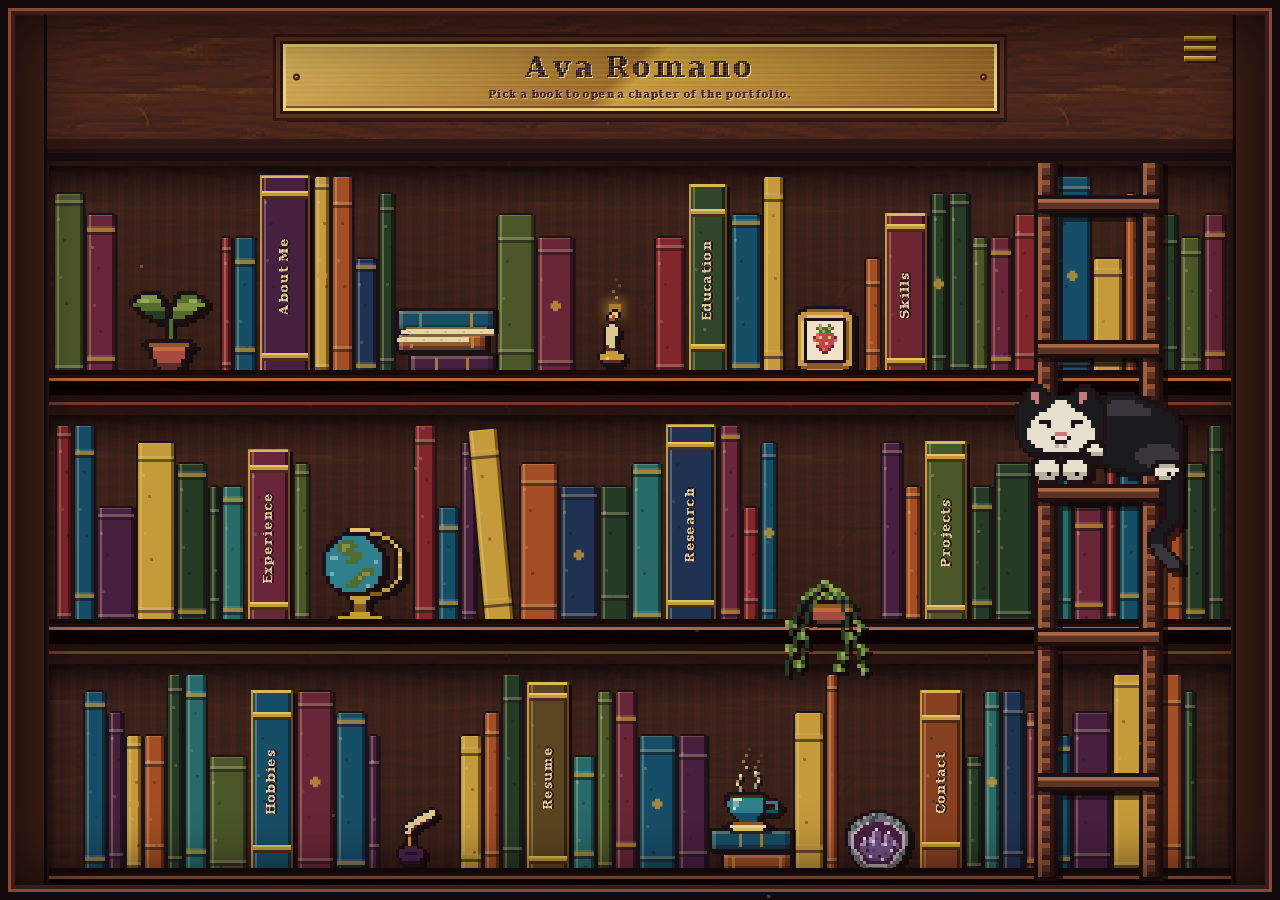
<file: bookshelf-portfolio-site-10/index.html>
<!doctype html>
<html lang="en">
  <head>
    <meta charset="utf-8">
    <meta name="viewport" content="width=device-width, initial-scale=1">
    <meta
      name="description"
      content="Ava Romano's interactive bookshelf portfolio: experience, projects, research, skills, and more."
    >
    <meta property="og:type" content="website">
    <meta property="og:title" content="Ava Romano | Portfolio">
    <meta
      property="og:description"
      content="Explore Ava Romano's experience, projects, research, skills, and more through an interactive pixel-art bookshelf."
    >
    <meta name="twitter:card" content="summary">
    <meta name="theme-color" content="#24140f">
    <title>Ava Romano | Portfolio</title>
    <link rel="icon" href="assets/icons/favicon.svg" type="image/svg+xml">
    <link rel="stylesheet" href="src/styles/main.css">
    <script src="src/scripts/content.js" defer></script>
    <script src="src/scripts/app.js" defer></script>
  </head>
  <body>
    <a class="skip-link" href="#main-content">Skip to the portfolio</a>

    <div class="ambient-dust" aria-hidden="true"></div>

    <main id="main-content" class="portfolio-shell" tabindex="-1">
      <section class="bookshelf-cabinet" aria-labelledby="portfolio-title">
        <header class="cabinet-header">
          <div class="nameplate">
            <h1 id="portfolio-title">Ava Romano</h1>
            <p id="shelf-instructions" class="nameplate-instruction">
              Pick a book to open a chapter of the portfolio.
            </p>
          </div>

          <button
            id="catalog-toggle"
            class="catalog-toggle"
            type="button"
            aria-label="Open portfolio catalog"
            aria-expanded="false"
            aria-controls="catalog-menu"
          >
            <span class="catalog-toggle__label">Browse the catalog</span>
            <span class="catalog-toggle__icon" aria-hidden="true">
              <span class="catalog-toggle__line"></span>
              <span class="catalog-toggle__line"></span>
              <span class="catalog-toggle__line"></span>
            </span>
          </button>

          <nav id="catalog-menu" class="catalog-menu" aria-label="Portfolio catalog" hidden>
            <a href="#about" data-section="about">About Me</a>
            <a href="#education" data-section="education">Education</a>
            <a href="#skills" data-section="skills">Skills</a>
            <a href="#experience" data-section="experience">Experience</a>
            <a href="#research" data-section="research">Research</a>
            <a href="#projects" data-section="projects">Projects</a>
            <a href="#hobbies" data-section="hobbies">Hobbies</a>
            <a href="#resume" data-section="resume">Resume</a>
            <a href="#contact" data-section="contact">Contact</a>
          </nav>
        </header>

        <section
          id="bookshelf"
          class="shelf-stage"
          aria-label="Interactive portfolio bookshelf"
          aria-describedby="shelf-instructions"
        ></section>

        <noscript>
          <p class="noscript-note">
            This interactive bookshelf needs JavaScript enabled to open its books.
          </p>
        </noscript>
      </section>
    </main>

    <dialog
      id="book-dialog"
      class="book-dialog"
      aria-labelledby="dialog-title"
    >
      <div class="book-dialog-frame">
        <button id="dialog-close" class="dialog-close" type="button" aria-label="Close book">
          <span aria-hidden="true">&times;</span>
        </button>

        <header class="dialog-heading">
          <h2 id="dialog-title"></h2>
        </header>

        <div class="book-spread">
          <section id="page-left" class="book-page book-page-left" aria-label="Left page" tabindex="0"></section>
          <section id="page-right" class="book-page book-page-right" aria-label="Right page" tabindex="0"></section>
        </div>
      </div>
    </dialog>
  </body>
</html>
</file>
<file: bookshelf-portfolio-site-10/src/styles/main.css>
@font-face {
  font-family: "Cabinet Pixel Serif";
  src: url("../../assets/fonts/cabinet-pixel-serif.ttf") format("truetype");
  font-display: swap;
  font-style: normal;
  font-weight: 400;
}

:root {
  --ink: #1b1216;
  --wood-dark: #4a281e;
  --wood: #6b3824;
  --wood-light: #9b5934;
  --gold: #c49a3a;
  --paper: #e7d5a4;
  --maroon: #682638;
  --aubergine: #47203f;
  --olive: #4b5728;
  --forest: #263b25;
  --cerulean: #174e67;
  --teal: #276a68;
  --orange: #a34e24;
  --deep-red: #81262b;
  --navy: #203252;
  --wood-texture: url("../../assets/images/pixel-wood.webp");
  --pixel-edge: 3px;
  --shelf-plank: clamp(22px, 3dvh, 34px);
  --side-post: clamp(24px, 3.5vw, 60px);
  --header-height: clamp(112px, 17dvh, 174px);
  --font-pixel-serif: "Cabinet Pixel Serif", Georgia, Baskerville, "Times New Roman", serif;
  color-scheme: dark;
  font-family: var(--font-pixel-serif);
}

*,
*::before,
*::after {
  box-sizing: border-box;
}

html {
  min-width: 320px;
  min-height: 100%;
  background: var(--ink);
}

body {
  min-width: 320px;
  min-height: 100dvh;
  margin: 0;
  overflow: hidden;
  color: var(--paper);
  background:
    radial-gradient(circle at 50% 18%, rgb(107 56 36 / 0.46), transparent 48%),
    repeating-linear-gradient(0deg, #1b1216 0 4px, #120c10 4px 8px);
  font-family: var(--font-pixel-serif);
  image-rendering: pixelated;
  image-rendering: crisp-edges;
}

button,
a,
input,
textarea {
  font: inherit;
}

button,
a {
  -webkit-tap-highlight-color: transparent;
}

button {
  color: inherit;
}

button:focus-visible,
a:focus-visible,
[tabindex]:focus-visible {
  outline: 3px solid #f4cf58;
  outline-offset: 4px;
}

::selection {
  color: var(--ink);
  background: #f4cf58;
}

.skip-link {
  position: fixed;
  z-index: 1000;
  inset: 10px auto auto 10px;
  min-height: 44px;
  padding: 11px 16px;
  border: 3px solid var(--ink);
  color: var(--ink);
  background: var(--paper);
  transform: translateY(-160%);
}

.skip-link:focus {
  transform: translateY(0);
}

.portfolio,
.portfolio-shell {
  position: relative;
  isolation: isolate;
  width: 100%;
  height: 100dvh;
  min-height: 600px;
  overflow: hidden;
  background:
    radial-gradient(ellipse at 50% 42%, rgb(155 89 52 / 0.24), transparent 65%),
    #1b1216;
}

.portfolio::before,
.portfolio-shell::before {
  position: absolute;
  z-index: 50;
  inset: 0;
  border: clamp(6px, 0.7vw, 12px) solid #130b0d;
  box-shadow:
    inset 0 0 0 3px #8a4a2d,
    inset 0 0 0 7px #3a1c18,
    inset 0 0 62px 14px rgb(10 4 7 / 0.82);
  content: "";
  pointer-events: none;
}

.cabinet,
.bookshelf-cabinet {
  position: relative;
  display: grid;
  grid-template-rows: var(--header-height) minmax(0, 1fr);
  width: min(100%, 1720px);
  height: 100dvh;
  min-height: 600px;
  margin-inline: auto;
  overflow: hidden;
  border-inline: var(--side-post) solid #412117;
  background-color: var(--wood);
  background-image:
    linear-gradient(rgb(74 40 30 / 0.76), rgb(27 18 22 / 0.5)),
    var(--wood-texture);
  background-position: center;
  background-size: auto, 520px 520px;
  box-shadow:
    inset 8px 0 #24100f,
    inset -8px 0 #24100f,
    0 0 0 5px #14090b;
}

.cabinet::before,
.cabinet::after,
.bookshelf-cabinet::before,
.bookshelf-cabinet::after {
  position: absolute;
  z-index: 20;
  top: -8px;
  bottom: -8px;
  width: var(--side-post);
  border: 3px solid #25110f;
  content: "";
  pointer-events: none;
  background-color: #542b1d;
  background-image:
    linear-gradient(90deg, #281311, transparent 20% 72%, #2b1512),
    linear-gradient(rgb(107 56 36 / 0.38), rgb(27 18 22 / 0.38)),
    var(--wood-texture);
  background-size: auto, auto, 370px 370px;
  box-shadow:
    inset 5px 0 #8d4d2e,
    inset -6px 0 #321813,
    0 0 0 3px #14090b;
}

.cabinet::before,
.bookshelf-cabinet::before {
  left: calc(-1 * var(--side-post));
}

.cabinet::after,
.bookshelf-cabinet::after {
  right: calc(-1 * var(--side-post));
  transform: scaleX(-1);
}

.cabinet-header {
  position: relative;
  z-index: 8;
  display: grid;
  place-items: center;
  min-width: 0;
  padding: clamp(12px, 1.7dvh, 24px) clamp(72px, 10vw, 170px) clamp(10px, 1.5dvh, 20px);
  border-block: 4px solid #25110f;
  background-color: #5b2f20;
  background-image:
    linear-gradient(180deg, #9b5934 0 6px, transparent 6px calc(100% - 9px), #2b1513 calc(100% - 9px)),
    linear-gradient(rgb(74 40 30 / 0.68), rgb(74 40 30 / 0.68)),
    var(--wood-texture);
  background-size: auto, auto, 460px 460px;
  box-shadow:
    inset 0 8px #6b3824,
    inset 0 -10px #311713,
    0 8px 0 #180c0d;
}

.nameplate {
  position: relative;
  z-index: 3;
  width: min(720px, 74vw);
  padding: clamp(8px, 1.15dvh, 15px) clamp(16px, 3vw, 48px);
  border: 3px solid #2a1411;
  color: #281418;
  text-align: center;
  text-shadow: 1px 1px #f4dfa7;
  background:
    repeating-linear-gradient(0deg, rgb(255 242 187 / 0.08) 0 2px, transparent 2px 5px),
    linear-gradient(135deg, #d0ad55, #9c6a26 47%, #c49a3a 50%, #8b5a22);
  box-shadow:
    0 0 0 4px #5a301f,
    0 0 0 7px #2d1613,
    inset 0 0 0 3px #eed27b,
    inset 0 -5px #80501c,
    7px 8px 0 rgb(27 18 22 / 0.72);
}

.nameplate::before,
.nameplate::after {
  position: absolute;
  top: 50%;
  width: 7px;
  height: 7px;
  border: 2px solid #442217;
  border-radius: 50%;
  background: #6b3824;
  box-shadow: inset 1px 1px #e7bd58;
  content: "";
  transform: translateY(-50%);
}

.nameplate::before {
  left: 10px;
}

.nameplate::after {
  right: 10px;
}

.eyebrow {
  margin: 0 0 2px;
  color: #4a281e;
  font-size: clamp(0.58rem, 0.75vw, 0.75rem);
  font-weight: 700;
  letter-spacing: 0.18em;
  line-height: 1.1;
  text-transform: uppercase;
}

.nameplate h1,
.cabinet-header h1 {
  margin: 0;
  font-size: clamp(1.2rem, 2.25vw, 2.3rem);
  line-height: 1;
  letter-spacing: 0.035em;
}

.nameplate-instruction {
  margin: 6px 0 0;
  color: #321b19;
  font-size: clamp(0.61rem, 0.8vw, 0.82rem);
  font-style: normal;
  letter-spacing: 0.035em;
  line-height: 1.18;
  text-shadow: 1px 1px rgb(244 223 167 / 0.72);
}

.catalog-toggle {
  position: absolute;
  z-index: 60;
  top: clamp(18px, 2.3dvh, 30px);
  right: clamp(7px, 0.8vw, 13px);
  display: inline-grid;
  place-items: center;
  width: 52px;
  min-width: 52px;
  height: 48px;
  min-height: 48px;
  padding: 8px 9px;
  border: 0;
  border-radius: 0;
  color: #c49a3a;
  background: transparent;
  box-shadow: none;
  cursor: pointer;
}

.catalog-toggle:hover,
.catalog-toggle[aria-expanded="true"] {
  color: #e7bd58;
  background: rgb(27 18 22 / 0.2);
  transform: translateY(-1px);
  box-shadow: none;
}

.catalog-toggle:active {
  transform: translateY(2px);
  box-shadow: none;
}

.catalog-toggle__label {
  position: absolute;
  width: 1px;
  height: 1px;
  overflow: hidden;
  clip-path: inset(50%);
  white-space: nowrap;
}

.catalog-toggle__icon {
  display: grid;
  width: 32px;
  gap: 5px;
}

.catalog-toggle__line {
  display: block;
  width: 32px;
  height: 5px;
  background:
    linear-gradient(180deg, #efd378 0 1px, #c49a3a 1px 3px, #86551f 3px 5px);
  box-shadow:
    2px 2px 0 #321713,
    inset 1px 0 rgb(255 234 159 / 0.35);
}

#catalog-menu,
.catalog-menu {
  position: absolute;
  z-index: 55;
  top: clamp(70px, 9dvh, 92px);
  right: clamp(7px, 0.8vw, 13px);
  width: min(270px, calc(100vw - 36px));
  padding: 14px;
  border: 4px solid #25110f;
  color: #ead7a4;
  background-color: #512a1e;
  background-image:
    linear-gradient(rgb(74 40 30 / 0.72), rgb(74 40 30 / 0.72)),
    var(--wood-texture);
  background-size: auto, 300px 300px;
  box-shadow:
    inset 0 0 0 3px #9b5934,
    7px 8px 0 rgb(16 7 9 / 0.82);
}

#catalog-menu:not([hidden]),
.catalog-menu:not([hidden]) {
  display: grid;
  grid-template-columns: 1fr 1fr;
  gap: 6px;
}

#catalog-menu[hidden],
.catalog-menu[hidden] {
  display: none;
}

.catalog-menu ul,
#catalog-menu ul {
  display: grid;
  grid-template-columns: 1fr 1fr;
  gap: 6px;
  margin: 0;
  padding: 0;
  list-style: none;
}

.catalog-menu button,
.catalog-menu a,
#catalog-menu button,
#catalog-menu a {
  display: grid;
  place-items: center;
  width: 100%;
  min-height: 44px;
  padding: 7px 8px;
  border: 2px solid #2b1512;
  color: #2b1615;
  text-align: center;
  text-decoration: none;
  background: #c49a3a;
  box-shadow: inset 0 -3px #8b5a22;
  cursor: pointer;
}

.catalog-menu button:hover,
.catalog-menu a:hover,
#catalog-menu button:hover,
#catalog-menu a:hover {
  background: #e7d5a4;
}

.catalog-menu a[aria-current="page"],
#catalog-menu a[aria-current="page"] {
  outline: 3px solid #f2d678;
  outline-offset: -5px;
  background: #e7d5a4;
}

#bookshelf,
.shelf-stage {
  position: relative;
  z-index: 2;
  display: grid;
  grid-template-rows: repeat(3, minmax(0, 1fr));
  min-height: 0;
  overflow: hidden;
  border-inline: 5px solid #2c1512;
  background:
    linear-gradient(90deg, rgb(22 10 12 / 0.75), transparent 5% 95%, rgb(22 10 12 / 0.78)),
    #35201b;
  box-shadow:
    inset 0 14px 18px rgb(13 6 8 / 0.86),
    inset 0 0 0 3px #6b3824;
}

.shelf-row {
  position: relative;
  min-width: 0;
  min-height: 0;
  overflow: hidden;
  padding: clamp(8px, 1.1dvh, 14px) 0 var(--shelf-plank);
  border-top: 3px solid #6f3b25;
  background:
    linear-gradient(180deg, rgb(10 5 7 / 0.78), transparent 20%, rgb(0 0 0 / 0.08) 78%, rgb(20 9 8 / 0.5)),
    repeating-linear-gradient(90deg, #39211a 0 5px, #3f241c 5px 11px, #382019 11px 16px);
  box-shadow:
    inset 0 10px 0 #23120f,
    inset 0 14px 12px rgb(7 3 4 / 0.78);
}

.shelf-row::before {
  position: absolute;
  z-index: 0;
  inset: 0;
  background-image: var(--wood-texture);
  background-position: center;
  background-size: 480px 480px;
  content: "";
  opacity: 0.1;
  pointer-events: none;
}

.shelf-row::after {
  position: absolute;
  z-index: 12;
  right: -6px;
  bottom: 0;
  left: -6px;
  height: var(--shelf-plank);
  border-block: 3px solid #24110f;
  content: "";
  background-color: #6b3824;
  background-image:
    linear-gradient(180deg, #a35d35 0 4px, #6b3824 4px 42%, #4a281e 43% 78%, #2b1512 79%),
    var(--wood-texture);
  background-blend-mode: multiply;
  background-position: center;
  background-size: auto, 410px 410px;
  box-shadow:
    0 -5px 0 #160a0b,
    inset 0 3px #ad6840,
    inset 0 -4px #21100e;
  pointer-events: none;
}

.shelf-row:nth-child(even) {
  background-color: #342019;
}

.shelf-row--has-overhang {
  z-index: 4;
  overflow: visible;
}

.shelf-row--has-overhang .shelf-contents {
  z-index: auto;
}

.shelf-contents {
  position: relative;
  z-index: 3;
  display: flex;
  align-items: flex-end;
  justify-content: center;
  gap: 0;
  width: 100%;
  height: 100%;
  min-height: 0;
  overflow: visible;
}

.book {
  --book-color: var(--maroon);
  --book-shadow: #35131e;
  --book-highlight: rgb(255 230 164 / 0.28);
  --book-width: clamp(18px, 1.75vw, 31px);
  --book-height: 78%;
  --band-top: 11px;
  --band-bottom: 11px;
  position: relative;
  isolation: isolate;
  display: grid;
  flex: 0 0 var(--book-width);
  place-items: center;
  width: var(--book-width);
  min-width: var(--book-width);
  max-width: var(--book-width);
  height: var(--book-height);
  min-height: 112px;
  margin: 0;
  padding: 19px 3px 20px;
  overflow: hidden;
  border: 0;
  border-radius: 0;
  clip-path: polygon(
    3px 0,
    calc(100% - 3px) 0,
    calc(100% - 3px) 2px,
    100% 2px,
    100% calc(100% - 3px),
    calc(100% - 3px) calc(100% - 3px),
    calc(100% - 3px) 100%,
    3px 100%,
    3px calc(100% - 2px),
    0 calc(100% - 2px),
    0 3px,
    3px 3px
  );
  color: #f0dcaa;
  background:
    linear-gradient(
      90deg,
      #1b1216 0 2px,
      transparent 2px calc(100% - 2px),
      #1b1216 calc(100% - 2px)
    ),
    linear-gradient(
      90deg,
      transparent 0 4px,
      var(--book-highlight) 4px 6px,
      transparent 6px calc(100% - 5px),
      var(--book-shadow) calc(100% - 5px)
    ),
    linear-gradient(
      180deg,
      rgb(255 226 151 / 0.22) 0 3px,
      transparent 3px calc(100% - 5px),
      var(--book-shadow) calc(100% - 5px)
    ),
    var(--book-color);
  box-shadow:
    inset 2px 0 #1b1216,
    inset -2px 0 #1b1216,
    inset 0 2px #1b1216,
    inset 0 -3px #1b1216;
  filter: drop-shadow(3px 2px 0 rgb(12 6 7 / 0.82));
  font-family: var(--font-pixel-serif);
  image-rendering: pixelated;
  vertical-align: bottom;
  appearance: none;
  transform: translateY(1px);
  transform-origin: 50% 100%;
}

.book::before {
  position: absolute;
  z-index: 1;
  top: 26px;
  left: 4px;
  width: 3px;
  height: 3px;
  background: rgb(231 213 164 / 0.24);
  box-shadow:
    6px 21px 0 rgb(27 18 22 / 0.3),
    2px 58px 0 rgb(231 213 164 / 0.17),
    8px 84px 0 rgb(27 18 22 / 0.34);
  content: "";
  pointer-events: none;
}

.book--decorative {
  pointer-events: none;
}

.book--width-hairline {
  --book-width: clamp(12px, 1.05vw, 18px);
}

.book--width-slim {
  --book-width: clamp(16px, 1.4vw, 24px);
}

.book--width-regular {
  --book-width: clamp(22px, 1.85vw, 32px);
}

.book--width-wide {
  --book-width: clamp(30px, 2.5vw, 43px);
}

.book--width-chunky {
  --book-width: clamp(38px, 3.1vw, 53px);
}

.book--height-petite {
  --book-height: 57%;
}

.book--height-short {
  --book-height: 67%;
}

.book--height-medium {
  --book-height: 78%;
}

.book--height-medium-tall {
  --book-height: 84%;
}

.book--height-tall {
  --book-height: 88%;
}

.book--height-high {
  --book-height: 92%;
}

.book--height-tower {
  --book-height: 96%;
}

.book--portfolio,
.book--featured,
.book--section {
  min-height: 114px;
  padding: calc(var(--band-top) + 9px) 6px;
  border-inline: 3px solid transparent;
  background-clip: padding-box;
  box-shadow:
    inset 2px 0 #c49a3a,
    inset -2px 0 #6f451c,
    inset 0 3px #d8b85b,
    inset 0 -4px #3b2417;
  filter: drop-shadow(3px 3px 0 rgb(12 6 7 / 0.88));
  cursor: pointer;
}

.book--section.book--width-hairline,
.book--section.book--width-slim {
  --book-width: 44px;
}

.book--section.book--width-regular {
  --book-width: 48px;
}

.book--section.book--width-wide {
  --book-width: 56px;
}

.book--section.book--width-chunky {
  --book-width: 60px;
}

.book--portfolio::after,
.book--featured::after,
.book--section::after {
  position: absolute;
  z-index: 4;
  top: 8px;
  right: 8px;
  width: 4px;
  height: 4px;
  background: #f4cf58;
  box-shadow:
    0 -5px #f4cf58,
    0 5px #f4cf58,
    -5px 0 #f4cf58,
    5px 0 #f4cf58;
  content: "";
  opacity: 0;
  pointer-events: none;
  transform: scale(0);
}

.book--portfolio:focus-visible,
.book--featured:focus-visible,
.book--section:focus-visible {
  outline-offset: -6px;
}

.book--portfolio:hover,
.book--featured:hover,
.book--section:hover {
  z-index: 8;
  filter:
    brightness(1.14)
    saturate(1.08)
    drop-shadow(3px 3px 0 rgb(12 6 7 / 0.88));
  transform: translateY(-8px);
}

.book--portfolio:hover::after,
.book--featured:hover::after,
.book--section:hover::after {
  opacity: 1;
  transform: scale(1);
  animation: sparkle-step 700ms steps(2, jump-none) infinite;
}

.book--portfolio:active,
.book--featured:active,
.book--section:active {
  transform: translateY(-3px);
}

.book--section.is-current {
  filter:
    brightness(1.16)
    drop-shadow(4px 3px 0 rgb(12 6 7 / 0.9));
  box-shadow:
    inset 3px 0 #f0d67e,
    inset -3px 0 #8f6327,
    inset 0 3px #f0d67e,
    inset 0 -4px #3b2417;
}

.book-title,
.book__title {
  position: relative;
  z-index: 2;
  overflow: hidden;
  color: #f2dfad;
  font-family: var(--font-pixel-serif);
  font-size: clamp(0.78rem, 0.92vw, 1rem);
  font-weight: 400;
  letter-spacing: 0.025em;
  line-height: 0.88;
  text-align: center;
  text-orientation: mixed;
  text-shadow:
    2px 0 #241015,
    0 2px #241015;
  writing-mode: vertical-rl;
}

.book--section .book__title {
  color: #f2dfad;
  text-shadow:
    2px 0 #241015,
    0 2px #241015;
  transform: rotate(180deg);
}

.book--section .book__ornament {
  display: none;
}

.book__band {
  position: absolute;
  z-index: 1;
  right: 2px;
  left: 2px;
  height: 3px;
  border: 0;
  background: rgb(231 213 164 / 0.28);
  box-shadow: 0 3px 0 rgb(27 18 22 / 0.5);
  pointer-events: none;
}

.book__band--top {
  top: var(--band-top);
}

.book__band--bottom {
  bottom: var(--band-bottom);
}

.book__ornament {
  position: absolute;
  z-index: 1;
  top: 50%;
  left: 50%;
  width: 11px;
  height: 11px;
  border: 0;
  background: rgb(196 154 58 / 0.78);
  clip-path: polygon(
    3px 0,
    8px 0,
    8px 3px,
    11px 3px,
    11px 8px,
    8px 8px,
    8px 11px,
    3px 11px,
    3px 8px,
    0 8px,
    0 3px,
    3px 3px
  );
  opacity: 0;
  pointer-events: none;
  transform: translate(-50%, -50%);
}

.book--detail-bands .book__band {
  height: 4px;
  background: rgb(196 154 58 / 0.68);
  box-shadow:
    0 3px 0 rgb(27 18 22 / 0.58),
    0 -2px 0 rgb(231 213 164 / 0.16);
}

.book--detail-diamond .book__ornament,
.book--detail-gilt .book__ornament {
  opacity: 1;
}

.book--detail-gilt .book__band {
  background: #c49a3a;
  box-shadow:
    0 3px 0 #4a2d19,
    0 -2px 0 #e4c568;
}

.book--detail-gilt .book__ornament {
  background: #f0d67e;
  box-shadow: inset 3px 3px #9e742d;
}

.book--pixel-1 {
  --band-top: 8px;
  --band-bottom: 8px;
}

.book--pixel-2 {
  --band-top: 15px;
  --band-bottom: 15px;
}

.book--pixel-2::before {
  top: 33px;
  transform: translateX(2px);
}

.book--pixel-3 {
  --band-top: 20px;
  --band-bottom: 20px;
}

.book--pixel-3::before {
  top: 18px;
  opacity: 0.72;
}

.book--pixel-4 {
  --band-top: 11px;
  --band-bottom: 11px;
}

.book--pixel-5 {
  --band-top: 24px;
  --band-bottom: 24px;
}

.book--pixel-6 {
  --band-top: 13px;
  --band-bottom: 13px;
}

.book--pixel-6::before {
  top: 42px;
  opacity: 0.46;
}

.book--pixel-7 {
  --band-top: 18px;
  --band-bottom: 18px;
}

.book--pixel-8 {
  --band-top: 9px;
  --band-bottom: 9px;
}

.book--pixel-9 {
  --band-top: 27px;
  --band-bottom: 27px;
}

.book--maroon,
.book.maroon,
.book[data-color="maroon"] {
  --book-color: var(--maroon);
  --book-shadow: #35121e;
}

.book--aubergine,
.book.aubergine,
.book[data-color="aubergine"] {
  --book-color: var(--aubergine);
  --book-shadow: #261123;
}

.book--olive,
.book.olive,
.book[data-color="olive"] {
  --book-color: var(--olive);
  --book-shadow: #293017;
}

.book--forest,
.book.forest,
.book[data-color="forest"] {
  --book-color: var(--forest);
  --book-shadow: #142014;
}

.book--cerulean,
.book.cerulean,
.book[data-color="cerulean"] {
  --book-color: var(--cerulean);
  --book-shadow: #0e2c3b;
}

.book--teal,
.book.teal,
.book[data-color="teal"] {
  --book-color: var(--teal);
  --book-shadow: #163e3d;
}

.book--orange,
.book--burnt-orange,
.book.orange,
.book.burnt-orange,
.book[data-color="orange"],
.book[data-color="burnt-orange"] {
  --book-color: var(--orange);
  --book-shadow: #632a17;
}

.book--deep-red,
.book.deep-red,
.book[data-color="deep-red"] {
  --book-color: var(--deep-red);
  --book-shadow: #49151a;
}

.book--navy,
.book.navy,
.book[data-color="navy"] {
  --book-color: var(--navy);
  --book-shadow: #101a2c;
}

.book--gold,
.book.gold,
.book[data-color="gold"] {
  --book-color: var(--gold);
  --book-shadow: #775518;
  color: #2a1714;
}

/* Every titled spine uses a deep cover with the same pale lettering. */
.book--section[data-section="about"] {
  --book-color: #47203f;
  --book-shadow: #261123;
}

.book--section[data-section="skills"] {
  --book-color: #6d2632;
  --book-shadow: #39131b;
}

.book--section[data-section="experience"] {
  --book-color: #682638;
  --book-shadow: #35121e;
}

.book--section[data-section="research"] {
  --book-color: #203252;
  --book-shadow: #101a2c;
}

.book--section[data-section="hobbies"] {
  --book-color: #174e67;
  --book-shadow: #0e2c3b;
}

.book--section[data-section="education"] {
  --book-color: #304529;
  --book-shadow: #172617;
}

.book--section[data-section="contact"] {
  --book-color: #87401f;
  --book-shadow: #4e2212;
}

.book--section[data-section="projects"] {
  --book-color: #4b5728;
  --book-shadow: #293017;
}

.book--section[data-section="resume"] {
  --book-color: #5b4520;
  --book-shadow: #32250f;
}

.book--lean-left {
  margin-inline: 3px -1px;
  transform: translateY(3px);
}

.book--lean-right {
  margin-inline: -1px 3px;
  transform: translateY(2px);
}

.book--lean-diagonal {
  z-index: 3;
  margin-inline: 6px 3px;
  transform: translateY(4px) rotate(-5deg);
}

.book--lean-left.book--featured:hover {
  transform: translateY(-8px);
}

.book--lean-left.book--section:hover {
  transform: translateY(-8px);
}

.book--lean-right.book--featured:hover {
  transform: translateY(-8px);
}

.book--lean-right.book--section:hover {
  transform: translateY(-8px);
}

.prop,
.shelf-prop {
  position: relative;
  z-index: 4;
  display: grid;
  flex: 0 0 auto;
  place-items: end center;
  width: var(--prop-size, 72px);
  height: var(--prop-size, 72px);
  min-width: var(--prop-size, 72px);
  min-height: var(--prop-size, 72px);
  margin-inline: clamp(1px, 0.25vw, 4px);
  filter: drop-shadow(4px 4px 0 rgb(14 7 8 / 0.74));
  pointer-events: none;
}

.prop img,
.shelf-prop img {
  display: block;
  width: 100%;
  height: 100%;
  object-fit: contain;
  object-position: center bottom;
  image-rendering: pixelated;
  image-rendering: crisp-edges;
}

.shelf-prop--teacup {
  --prop-size: 72px;
}

.shelf-prop--globe {
  --prop-size: 96px;
}

.shelf-prop--quill,
.shelf-prop--inkpot {
  --prop-size: 72px;
}

.shelf-prop--geode,
.shelf-prop--strawberry-frame {
  --prop-size: 72px;
}

.shelf-prop--plant,
.shelf-prop--trailing-plant,
.shelf-prop--flowers {
  z-index: 10;
  --prop-size: 96px;
}

.shelf-prop--hanging-plant {
  z-index: 18;
  --prop-size: 96px;
  align-self: flex-end;
  animation: none !important;
  transition: none;
  transform: translateY(54%);
}

.shelf-prop--hanging-plant img {
  animation: none !important;
  transition: none;
}

.shelf-prop--candle {
  --prop-size: 72px;
  filter: drop-shadow(3px 4px 0 rgb(14 7 8 / 0.7));
}

.shelf-prop--candle::before {
  position: absolute;
  z-index: 0;
  top: 1px;
  left: 50%;
  width: 12px;
  height: 12px;
  background: rgb(244 183 66 / 0.62);
  box-shadow: 0 0 8px 5px rgb(244 183 66 / 0.36);
  content: "";
  transform: translateX(-50%);
  animation: candle-flame-glow 2.4s steps(4, jump-none) infinite;
}

.shelf-prop--candle::after {
  position: absolute;
  z-index: 2;
  top: -7px;
  left: 50%;
  width: 3px;
  height: 3px;
  background: rgb(196 183 157 / 0.58);
  box-shadow:
    -3px -6px 0 rgb(196 183 157 / 0.42),
    3px -12px 0 rgb(196 183 157 / 0.28),
    0 -18px 0 rgb(196 183 157 / 0.14);
  content: "";
  animation: smoke-wisp 2.8s steps(6, jump-none) infinite;
}

.shelf-prop--candle img {
  position: relative;
  z-index: 1;
}

.horizontal-stack {
  position: relative;
  z-index: 4;
  display: flex;
  flex: 0 0 84px;
  flex-direction: column;
  justify-content: flex-end;
  width: 84px;
  min-width: 84px;
  height: 58px;
  margin: 0;
  pointer-events: none;
}

.horizontal-stack--3 {
  flex-basis: 100px;
  width: 100px;
  min-width: 100px;
  height: 76px;
}

.horizontal-book {
  --horizontal-color: var(--cerulean);
  position: relative;
  display: block;
  width: 100%;
  height: 24px;
  border: 3px solid #1b1216;
  background:
    linear-gradient(180deg, rgb(255 226 151 / 0.25) 0 3px, transparent 3px calc(100% - 4px), rgb(27 18 22 / 0.42) calc(100% - 4px)),
    var(--horizontal-color);
  box-shadow:
    inset 4px 0 rgb(231 213 164 / 0.24),
    inset -5px 0 rgb(27 18 22 / 0.35),
    3px 2px 0 rgb(12 6 7 / 0.72);
}

.horizontal-book::before,
.horizontal-book::after {
  position: absolute;
  top: 2px;
  bottom: 2px;
  width: 3px;
  background: rgb(196 154 58 / 0.74);
  content: "";
}

.horizontal-book::before {
  left: var(--band-top);
}

.horizontal-book::after {
  right: var(--band-bottom);
}

.horizontal-book--short {
  align-self: flex-end;
  width: 72px;
  height: 21px;
}

.horizontal-book--long {
  width: 84px;
}

.horizontal-book--medium {
  align-self: center;
  width: 78px;
  height: 22px;
}

.horizontal-stack--3 .horizontal-book--long {
  width: 100px;
}

.horizontal-stack--3 .horizontal-book--short {
  align-self: flex-start;
  width: 92px;
}

.horizontal-stack--3 .horizontal-book--medium {
  align-self: flex-end;
  width: 88px;
}

.horizontal-stack__top-prop {
  position: absolute;
  z-index: 10;
  left: 50%;
  bottom: 36px;
  display: block;
  width: 72px;
  height: 72px;
  filter: drop-shadow(3px 3px 0 rgb(14 7 8 / 0.7));
  transform: translateX(-50%);
}

.horizontal-stack__top-prop img {
  position: relative;
  z-index: 2;
  display: block;
  width: 100%;
  height: 100%;
  image-rendering: pixelated;
  image-rendering: crisp-edges;
}

.horizontal-stack__top-prop--teacup::before,
.horizontal-stack__top-prop--teacup::after {
  position: absolute;
  z-index: 3;
  top: 1px;
  left: 30px;
  width: 3px;
  height: 3px;
  background: rgb(231 213 164 / 0.74);
  box-shadow:
    -3px -6px 0 rgb(196 183 157 / 0.58),
    0 -12px 0 rgb(231 213 164 / 0.36),
    3px -18px 0 rgb(196 183 157 / 0.18);
  content: "";
  animation: teacup-steam 2.6s steps(6, jump-none) infinite;
}

.horizontal-stack__top-prop--teacup::after {
  top: 7px;
  left: 42px;
  opacity: 0.74;
  animation-delay: -1.3s;
  animation-duration: 3.1s;
}

.loose-page {
  position: absolute;
  z-index: 8;
  display: block;
  height: 9px;
  border-block: 2px solid #7f623b;
  background:
    linear-gradient(90deg, transparent 0 7px, rgb(112 74 37 / 0.18) 7px 10px, transparent 10px 18px) 0 2px / 18px 2px repeat-x,
    #e7d5a4;
  box-shadow: 3px 3px 0 rgb(27 18 22 / 0.45);
  clip-path: polygon(0 3px, 5px 3px, 5px 0, calc(100% - 7px) 0, calc(100% - 7px) 2px, 100% 2px, 100% 100%, 8px 100%, 8px calc(100% - 2px), 0 calc(100% - 2px));
}

.loose-page--one {
  right: 2px;
  bottom: 39px;
  width: 93px;
}

.loose-page--two {
  left: 1px;
  bottom: 31px;
  width: 72px;
}

.horizontal-book.book--maroon {
  --horizontal-color: var(--maroon);
}

.horizontal-book.book--aubergine {
  --horizontal-color: var(--aubergine);
}

.horizontal-book.book--cerulean {
  --horizontal-color: var(--cerulean);
}

.horizontal-book.book--burnt-orange,
.horizontal-book.book--orange {
  --horizontal-color: var(--orange);
}

.horizontal-book.book--gold {
  --horizontal-color: var(--gold);
}

.ladder-scene {
  position: absolute;
  z-index: 24;
  top: 6px;
  right: clamp(38px, 4.5vw, 76px);
  bottom: calc(var(--shelf-plank) - 8px);
  width: clamp(147px, 11.7vw, 198px);
  pointer-events: none;
}

.library-ladder {
  position: absolute;
  inset: 0;
  filter: drop-shadow(5px 5px 0 rgb(13 6 8 / 0.72));
}

.library-ladder__rail {
  position: absolute;
  z-index: 2;
  top: 0;
  bottom: 0;
  width: 24px;
  border: 4px solid #1f0f0f;
  background:
    repeating-linear-gradient(180deg, #8d5135 0 5px, #603426 5px 12px, #422018 12px 17px);
  box-shadow:
    inset 4px 0 #9d6040,
    inset -4px 0 #321713;
}

.library-ladder__rail--left {
  left: 10px;
}

.library-ladder__rail--right {
  right: 10px;
}

.library-ladder__rung {
  position: absolute;
  z-index: 3;
  right: 10px;
  left: 10px;
  height: 18px;
  border: 4px solid #1f0f0f;
  background: linear-gradient(180deg, #925437 0 4px, #5d3325 4px 11px, #381b16 11px);
  box-shadow:
    inset 0 3px #a96845,
    0 4px 0 rgb(19 8 9 / 0.68);
}

.library-ladder__rung--1 { top: 5%; }
.library-ladder__rung--2 { top: 25%; }
.library-ladder__rung--3 { top: 45%; }
.library-ladder__rung--4 { top: 65%; }
.library-ladder__rung--5 { top: 85%; }

.ladder-cat {
  position: absolute;
  z-index: 6;
  bottom: calc(55% - 4px);
  left: 50%;
  display: block;
  width: 168px;
  height: 112px;
  transform: translateX(-50%);
}

.ladder-cat__body,
.ladder-cat__tail {
  position: absolute;
  display: block;
  image-rendering: pixelated;
  image-rendering: crisp-edges;
}

.ladder-cat__body {
  z-index: 2;
  inset: 0;
  width: 168px;
  height: 112px;
}

.ladder-cat__tail {
  z-index: 1;
  top: 72px;
  right: 0;
  width: 36px;
  height: 128px;
  animation: cat-tail-swing 1.7s steps(4, jump-none) infinite alternate;
}

.ambient-dust {
  position: absolute;
  z-index: 15;
  inset: var(--header-height) var(--side-post) 0;
  overflow: hidden;
  pointer-events: none;
}

.ambient-dust::before,
.ambient-dust::after,
.ambient-dust span {
  position: absolute;
  width: 3px;
  height: 3px;
  background: #e7d5a4;
  box-shadow:
    22vw 18vh #c49a3a,
    44vw 7vh #e7d5a4,
    67vw 28vh #c49a3a,
    78vw 53vh #e7d5a4,
    15vw 61vh #c49a3a,
    49vw 70vh #e7d5a4;
  content: "";
  opacity: 0.28;
  animation: dust-float 9s steps(14, jump-none) infinite;
}

.ambient-dust::before {
  top: 15%;
  left: 8%;
}

.ambient-dust::after {
  top: 42%;
  left: 31%;
  animation-delay: -4.5s;
  animation-duration: 12s;
}

.ambient-dust span:nth-child(1) {
  top: 70%;
  left: 18%;
  animation-delay: -2s;
}

.ambient-dust span:nth-child(2) {
  top: 31%;
  left: 64%;
  animation-delay: -6s;
  animation-duration: 14s;
}

.is-document-hidden .ambient-dust *,
.is-document-hidden .ambient-dust::before,
.is-document-hidden .ambient-dust::after,
.is-document-hidden .shelf-prop--candle::before,
.is-document-hidden .shelf-prop--candle::after,
.is-document-hidden .horizontal-stack__top-prop--teacup::before,
.is-document-hidden .horizontal-stack__top-prop--teacup::after,
.is-document-hidden .ladder-cat__tail {
  animation-play-state: paused;
}

dialog.book-dialog,
.book-dialog {
  width: min(1060px, calc(100vw - 42px));
  max-width: none;
  max-height: min(92dvh, 760px);
  margin: auto;
  padding: 0;
  overflow: visible;
  border: 0;
  color: #28191a;
  background: transparent;
}

.book-dialog::backdrop {
  background:
    radial-gradient(circle at center, rgb(27 18 22 / 0.48), rgb(10 5 8 / 0.91));
  backdrop-filter: none;
}

.book-dialog[open] {
  animation: book-arrive 260ms steps(5, jump-none) both;
}

.dialog-shell,
.book-dialog-frame {
  position: relative;
  padding: clamp(58px, 7dvh, 72px) clamp(15px, 2.2vw, 29px) clamp(15px, 2.2vw, 29px);
  border: 5px solid #1b1216;
  background-color: #4a281e;
  background-image:
    linear-gradient(rgb(74 40 30 / 0.62), rgb(74 40 30 / 0.62)),
    var(--wood-texture);
  background-position: center;
  background-size: auto, 430px 430px;
  box-shadow:
    inset 0 0 0 4px #9b5934,
    inset 0 0 0 9px #3a1c17,
    10px 12px 0 rgb(8 4 6 / 0.72);
}

.dialog-shell::before,
.book-dialog-frame::before {
  position: absolute;
  inset: 9px;
  border: 2px dashed #c49a3a;
  content: "";
  opacity: 0.42;
  pointer-events: none;
}

.dialog-heading {
  position: absolute;
  z-index: 16;
  top: clamp(35px, 4.3dvh, 42px);
  left: 50%;
  width: min(680px, calc(100% - 100px));
  color: var(--paper);
  text-align: center;
  text-shadow: 2px 2px #1b1216;
  transform: translate(-50%, -50%);
}

.dialog-heading h2 {
  margin: 0;
  overflow: hidden;
  font-size: clamp(1.18rem, 2.1vw, 1.85rem);
  line-height: 1.05;
  text-overflow: ellipsis;
  white-space: nowrap;
}

#dialog-title:focus,
#dialog-title:focus-visible {
  outline: 0;
}

.dialog-close {
  position: absolute;
  z-index: 20;
  top: -18px;
  right: -18px;
  display: grid;
  place-items: center;
  width: 48px;
  height: 48px;
  padding: 0;
  border: 3px solid #1b1216;
  border-radius: 50%;
  color: #24130f;
  background: #c49a3a;
  box-shadow:
    inset 0 0 0 2px #ecd071,
    4px 4px 0 #160b0d;
  cursor: pointer;
}

.dialog-close:hover {
  background: #e7d5a4;
  transform: translateY(-2px);
}

.book-spread {
  position: relative;
  display: grid;
  grid-template-columns: minmax(0, 1fr) minmax(0, 1fr);
  height: min(67dvh, 590px);
  min-height: min(67dvh, 590px);
  max-height: min(78dvh, 660px);
  overflow: hidden;
  border: 3px solid #2a1815;
  background: #c7aa70;
  box-shadow:
    inset 0 0 0 3px #8c6736,
    0 5px 0 #25130f;
}

.book-spread::before {
  position: absolute;
  z-index: 9;
  top: 0;
  bottom: 0;
  left: 50%;
  width: 20px;
  content: "";
  pointer-events: none;
  transform: translateX(-50%);
  background:
    linear-gradient(90deg, transparent, rgb(65 39 29 / 0.4) 35%, rgb(255 239 188 / 0.38) 50%, rgb(65 39 29 / 0.42) 68%, transparent);
}

.book-spread::after {
  position: absolute;
  z-index: 10;
  top: 3%;
  bottom: 3%;
  left: 50%;
  width: 3px;
  content: "";
  pointer-events: none;
  background: #83643a;
  box-shadow: 3px 0 rgb(255 241 196 / 0.44);
  transform: translateX(-50%);
}

.book-page {
  position: relative;
  min-width: 0;
  min-height: 0;
  max-height: 100%;
  padding: clamp(30px, 4vw, 58px) clamp(27px, 4vw, 62px);
  overflow-y: auto;
  overscroll-behavior: contain;
  scrollbar-gutter: stable;
  color: #30201e;
  scrollbar-color: #8b6332 transparent;
  scrollbar-width: thin;
  background-color: var(--paper);
  background-image:
    radial-gradient(circle at 18% 22%, rgb(112 74 37 / 0.1) 0 1px, transparent 2px),
    radial-gradient(circle at 78% 68%, rgb(112 74 37 / 0.09) 0 1px, transparent 2px),
    repeating-linear-gradient(0deg, transparent 0 5px, rgb(111 78 42 / 0.035) 5px 6px),
    linear-gradient(105deg, #d6bb7f, #ead9a9 12%, #e7d5a4 80%, #c9a967);
  background-size: 27px 25px, 31px 29px, auto, auto;
  box-shadow: inset 0 0 34px rgb(91 56 29 / 0.24);
  clip-path: polygon(
    0 0,
    100% 0,
    100% 100%,
    0 100%,
    0 89%,
    9px 86%,
    0 83%,
    0 34%,
    7px 30%,
    0 27%
  );
}

.book-page:focus-visible {
  outline: 3px solid #8b6332;
  outline-offset: -9px;
}

.book-page::-webkit-scrollbar {
  width: 10px;
}

.book-page::-webkit-scrollbar-track {
  background: #d1b678;
}

.book-page::-webkit-scrollbar-thumb {
  border: 2px solid #d1b678;
  background: #8b6332;
}

.book-page::before {
  position: absolute;
  inset: 13px;
  border: 2px solid rgb(92 58 31 / 0.2);
  content: "";
  pointer-events: none;
}

.book-page::after {
  position: absolute;
  right: 24px;
  bottom: 18px;
  width: 34px;
  height: 8px;
  background: repeating-linear-gradient(90deg, #8a6336 0 3px, transparent 3px 6px);
  content: "";
  opacity: 0.28;
  transform: rotate(-2deg);
  pointer-events: none;
}

.page-left,
.book-page-left {
  padding-right: clamp(35px, 4.5vw, 70px);
}

.page-right,
.book-page-right {
  padding-left: clamp(35px, 4.5vw, 70px);
  clip-path: polygon(
    0 0,
    100% 0,
    100% 24%,
    calc(100% - 8px) 28%,
    100% 32%,
    100% 76%,
    calc(100% - 10px) 79%,
    100% 83%,
    100% 100%,
    0 100%
  );
}

.page-kicker {
  margin: 0 0 8px;
  color: #784021;
  font-size: clamp(0.65rem, 0.84vw, 0.8rem);
  font-weight: 700;
  letter-spacing: 0.16em;
  text-transform: uppercase;
}

.book-page h2,
.book-page h3 {
  color: #3b211d;
  font-weight: 700;
  letter-spacing: 0.02em;
}

.book-page h2 {
  margin: 0 0 16px;
  padding-bottom: 10px;
  border-bottom: 3px double #8b6332;
  font-size: clamp(1.5rem, 2.6vw, 2.45rem);
  line-height: 1.05;
}

.book-page h3 {
  margin: 0 0 4px;
  font-size: clamp(1rem, 1.3vw, 1.2rem);
}

.book-page p,
.book-page li {
  font-size: 1rem;
  line-height: 1.55;
}

.book-page p {
  margin: 0 0 13px;
}

.book-page ul {
  padding-left: 1.2em;
}

.lead {
  color: #442a25;
  font-size: clamp(0.98rem, 1.2vw, 1.15rem) !important;
  font-style: italic;
  line-height: 1.55 !important;
}

.lead::first-letter {
  float: left;
  margin: 2px 5px 0 0;
  color: #682638;
  font-size: 2.8em;
  font-weight: 700;
  line-height: 0.78;
}

.drop-cap::first-letter {
  float: left;
  margin: 2px 6px 0 0;
  color: var(--maroon);
  font-size: 3em;
  font-weight: 700;
  line-height: 0.78;
  text-shadow: 1px 1px #c49a3a;
}

.entry {
  position: relative;
  margin-block: 18px;
  padding: 0 0 14px 16px;
  border-bottom: 1px dashed #9e7847;
  border-left: 3px solid #9e7847;
}

.entry:last-child {
  border-bottom: 0;
}

.entry p:last-child {
  margin-bottom: 0;
}

.timeline-entry,
.project-entry {
  position: relative;
  margin-block: 17px;
  padding: 0 0 15px 17px;
  border-bottom: 1px dashed #9e7847;
  border-left: 3px solid #8e682d;
}

.timeline-entry::before,
.project-entry::before {
  position: absolute;
  top: 3px;
  left: -7px;
  width: 11px;
  height: 11px;
  border: 2px solid #604023;
  background: var(--gold);
  content: "";
  transform: rotate(45deg);
}

.timeline-entry:last-child,
.project-entry:last-child {
  border-bottom: 0;
}

.entry-date,
.entry-meta {
  margin: 0 0 5px !important;
  color: #744726;
  font-size: clamp(0.69rem, 0.84vw, 0.82rem) !important;
  font-weight: 700;
  letter-spacing: 0.04em;
}

.entry-date {
  text-transform: uppercase;
}

.ornament-list,
.chapter-list,
.skill-list {
  margin: 13px 0 18px;
  padding: 0;
  list-style: none;
}

.ornament-list li {
  position: relative;
  margin-bottom: 10px;
  padding-left: 19px;
}

.ornament-list li::before {
  position: absolute;
  top: 0.5em;
  left: 1px;
  width: 7px;
  height: 7px;
  border: 1px solid #694322;
  background: var(--gold);
  content: "";
  transform: rotate(45deg);
}

.paper-quote {
  position: relative;
  margin: 20px 5px;
  padding: 17px 24px;
  border-block: 3px double #8b6332;
  color: #503126;
  font-size: clamp(0.91rem, 1.08vw, 1.05rem);
  font-style: italic;
  line-height: 1.5;
  text-align: center;
}

.paper-quote::before,
.paper-quote::after {
  position: absolute;
  top: 50%;
  color: #9a702e;
  content: "✦";
  font-style: normal;
  transform: translateY(-50%);
}

.paper-quote::before {
  left: 3px;
}

.paper-quote::after {
  right: 3px;
}

.detail-list {
  margin: 16px 0;
}

.detail-list > div {
  display: grid;
  grid-template-columns: minmax(78px, 0.32fr) minmax(0, 1fr);
  gap: 12px;
  padding-block: 8px;
  border-bottom: 1px dotted #9d7543;
}

.detail-list dt {
  color: #682638;
  font-size: 0.75rem;
  font-weight: 700;
  letter-spacing: 0.08em;
  text-transform: uppercase;
}

.detail-list dd {
  margin: 0;
  font-size: 0.9rem;
  line-height: 1.35;
}

.paper-note {
  position: relative;
  margin: 20px 3px;
  padding: 16px 18px;
  border: 2px solid #856039;
  color: #3f2923;
  background:
    repeating-linear-gradient(0deg, transparent 0 18px, rgb(103 72 39 / 0.08) 18px 19px),
    rgb(207 180 117 / 0.48);
  box-shadow: 4px 4px 0 rgb(105 68 37 / 0.2);
  transform: rotate(-0.35deg);
}

.paper-note::before {
  position: absolute;
  top: -5px;
  left: 18%;
  width: 54px;
  height: 10px;
  background: rgb(137 97 46 / 0.38);
  content: "";
  transform: rotate(-2deg);
}

.paper-note h3 {
  margin-top: 0;
}

.page-footnote {
  margin-top: 20px !important;
  padding-top: 10px;
  border-top: 1px solid #987143;
  color: #715238;
  font-size: clamp(0.68rem, 0.8vw, 0.78rem) !important;
  font-style: italic;
}

.chapter-list {
  counter-reset: chapter;
}

.chapter-list li {
  display: grid;
  grid-template-columns: 30px minmax(74px, 0.34fr) minmax(0, 1fr);
  gap: 9px;
  align-items: baseline;
  margin-bottom: 12px;
}

.chapter-list li::before {
  display: grid;
  place-items: center;
  width: 26px;
  height: 26px;
  border: 2px solid #79502a;
  color: #42271f;
  background: rgb(196 154 58 / 0.28);
  content: counter(chapter, upper-roman);
  counter-increment: chapter;
  font-size: 0.64rem;
  font-weight: 700;
}

.chapter-list li > strong {
  color: #682638;
}

.chapter-list li > span {
  line-height: 1.42;
}

.tag-list {
  display: flex;
  flex-wrap: wrap;
  gap: 7px;
  margin-block: 14px;
}

.tag-list span {
  display: inline-flex;
  align-items: center;
  min-height: 30px;
  padding: 5px 9px;
  border: 2px solid #684225;
  color: #38221e;
  background: rgb(196 154 58 / 0.24);
  font-size: 0.78rem;
  line-height: 1.1;
}

.skill-group + .skill-group {
  margin-top: 25px;
  padding-top: 18px;
  border-top: 3px double #977044;
}

.skill-list li {
  display: flex;
  align-items: baseline;
  justify-content: space-between;
  gap: 12px;
  padding: 8px 4px;
  border-bottom: 1px dotted #9d7543;
}

.skill-list li span {
  color: #744726;
  font-size: 0.74rem;
  font-style: italic;
  text-align: right;
}

.chips {
  display: flex;
  flex-wrap: wrap;
  gap: 7px;
  margin-block: 14px;
  padding: 0;
  list-style: none;
}

.chip {
  display: inline-flex;
  align-items: center;
  min-height: 30px;
  padding: 4px 9px;
  border: 2px solid #684225;
  color: #38221e;
  background: rgb(196 154 58 / 0.24);
  box-shadow: inset 0 -2px rgb(112 75 34 / 0.18);
  font-size: 0.78rem;
  line-height: 1.1;
}

.placeholder-image,
.image-placeholder {
  position: relative;
  display: grid;
  place-items: center;
  width: 100%;
  min-height: clamp(130px, 20dvh, 220px);
  margin: 12px 0 18px;
  border: 3px solid #6d4729;
  color: #684225;
  text-align: center;
  background:
    linear-gradient(45deg, transparent calc(50% - 1px), #9d7543 50%, transparent calc(50% + 1px)),
    linear-gradient(-45deg, transparent calc(50% - 1px), #9d7543 50%, transparent calc(50% + 1px)),
    rgb(155 89 52 / 0.1);
  box-shadow:
    inset 0 0 0 5px rgb(231 213 164 / 0.5),
    inset 0 0 0 7px #a47a45;
}

.placeholder-image img,
.image-placeholder img {
  display: block;
  width: 100%;
  height: auto;
  image-rendering: pixelated;
}

.image-placeholder span,
.placeholder-image span {
  max-width: 72%;
  padding: 7px 10px;
  color: #614127;
  background: rgb(231 213 164 / 0.72);
  font-size: 0.78rem;
  font-style: italic;
  line-height: 1.3;
}

.image-placeholder--wide {
  min-height: clamp(150px, 23dvh, 240px);
}

.link-row {
  display: flex;
  flex-wrap: wrap;
  gap: 9px;
  margin-top: 18px;
}

.link-row a,
.link-row button,
.book-button {
  display: inline-flex;
  align-items: center;
  justify-content: center;
  min-height: 44px;
  padding: 8px 12px;
  border: 2px solid #4a281e;
  color: #2c1a18;
  text-decoration: none;
  background: #c49a3a;
  box-shadow: 3px 3px 0 #76502d;
  cursor: pointer;
}

.link-row a:hover,
.link-row button:hover,
.book-button:hover {
  background: #dcb95f;
  transform: translateY(-2px);
}

.button-row {
  display: flex;
  flex-wrap: wrap;
  gap: 9px;
  margin-block: 20px;
}

.book-button {
  min-height: 44px;
  border: 2px solid #4a281e;
  color: #2c1a18;
  background: #c49a3a;
  font-weight: 700;
  text-decoration: none;
  box-shadow: 3px 3px 0 #76502d;
}

.book-button--placeholder[aria-disabled="true"] {
  color: #684f37;
  background: #cfb575;
  box-shadow: inset 0 0 0 2px rgb(107 56 36 / 0.2);
  cursor: not-allowed;
}

.contact-list {
  display: grid;
  gap: 9px;
  margin-block: 20px;
  font-style: normal;
}

.contact-list a {
  display: grid;
  grid-template-columns: minmax(72px, 0.3fr) minmax(0, 1fr);
  gap: 12px;
  align-items: center;
  min-height: 48px;
  padding: 9px 11px;
  border: 2px solid #74502e;
  color: #38221e;
  text-decoration: none;
  background: rgb(196 154 58 / 0.16);
  box-shadow: 3px 3px 0 rgb(105 68 37 / 0.18);
}

.contact-list a:hover {
  background: rgb(196 154 58 / 0.36);
  transform: translateY(-2px);
}

.contact-list a > span {
  color: #682638;
  font-size: 0.7rem;
  font-weight: 700;
  letter-spacing: 0.08em;
  text-transform: uppercase;
}

.contact-list strong {
  min-width: 0;
  overflow-wrap: anywhere;
}

.book-page code {
  padding: 1px 4px;
  border: 1px solid #9d7543;
  color: #4b2b22;
  background: rgb(196 154 58 / 0.16);
  font-family: var(--font-pixel-serif);
  font-size: 0.82em;
}

.noscript-note {
  position: fixed;
  z-index: 100;
  right: 16px;
  bottom: 16px;
  left: 16px;
  margin: 0;
  padding: 12px 16px;
  border: 3px solid var(--gold);
  color: var(--paper);
  text-align: center;
  background: var(--maroon);
  box-shadow: 5px 5px 0 var(--ink);
}

.bookplate {
  position: relative;
  margin: 24px auto 6px;
  padding: 13px 18px;
  border: 4px double #73502d;
  color: #54341f;
  text-align: center;
  background: rgb(255 240 190 / 0.24);
}

.bookplate::before,
.bookplate::after {
  content: "✦";
  margin-inline: 9px;
  color: #8e682d;
}

@keyframes sparkle-step {
  0%,
  100% {
    filter: brightness(0.9);
    transform: scale(0.75) rotate(0);
  }

  50% {
    filter: brightness(1.3);
    transform: scale(1) rotate(45deg);
  }
}

@keyframes candle-flame-glow {
  0%,
  100% {
    opacity: 0.64;
    box-shadow: 0 0 6px 4px rgb(244 183 66 / 0.32);
  }

  50% {
    opacity: 0.92;
    box-shadow: 0 0 10px 6px rgb(244 183 66 / 0.48);
  }
}

@keyframes smoke-wisp {
  0% {
    opacity: 0;
    transform: translate(0, 6px);
  }

  22%,
  64% {
    opacity: 0.72;
  }

  100% {
    opacity: 0;
    transform: translate(5px, -13px);
  }
}

@keyframes teacup-steam {
  0% {
    opacity: 0;
    transform: translate(0, 6px);
  }

  24%,
  68% {
    opacity: 0.78;
  }

  100% {
    opacity: 0;
    transform: translate(6px, -15px);
  }
}

@keyframes cat-tail-swing {
  from {
    transform: translateX(-4px);
  }

  to {
    transform: translateX(4px);
  }
}

@keyframes dust-float {
  0% {
    opacity: 0;
    transform: translate(0, 16px);
  }

  18%,
  72% {
    opacity: 0.32;
  }

  100% {
    opacity: 0;
    transform: translate(29px, -34px);
  }
}

@keyframes book-arrive {
  from {
    opacity: 0;
    transform: translateY(24px) scale(0.94);
  }

  to {
    opacity: 1;
    transform: translateY(0) scale(1);
  }
}

.prefers-reduced-motion *,
.prefers-reduced-motion *::before,
.prefers-reduced-motion *::after {
  scroll-behavior: auto !important;
  animation-duration: 0.001ms !important;
  animation-iteration-count: 1 !important;
  transition-duration: 0.001ms !important;
}

@media (max-width: 1500px) {
  .book--decorative:not(.book--desktop-tight-keep) {
    display: none;
  }
}

@media (max-width: 1280px) {
  .book.book--decorative {
    display: grid;
  }

  .book--decorative.book--compact-hide {
    display: none;
  }
}

@media (max-width: 980px) {
  :root {
    --side-post: clamp(18px, 3vw, 30px);
  }

  .prop,
  .shelf-prop {
    --prop-size: 72px;
  }

  .cabinet-header {
    padding-inline: 74px;
  }

  .nameplate {
    width: min(560px, calc(100% - 100px));
  }

  .catalog-toggle {
    width: 52px;
    min-width: 52px;
    padding: 0;
  }

  .shelf-contents {
    gap: 0;
  }
}

@media (max-width: 1120px) {
  .book.book--decorative {
    display: grid;
  }

  .book--decorative:not(.book--tablet-dense-keep) {
    display: none;
  }
}

@media (max-width: 1060px) {
  .book.book--decorative {
    display: grid;
  }

  .book--decorative:not(.book--tablet-keep) {
    display: none;
  }
}

@media (max-width: 760px) {
  :root {
    --header-height: 132px;
    --side-post: 15px;
    --shelf-plank: 28px;
  }

  body {
    overflow-x: hidden;
    overflow-y: auto;
  }

  .portfolio,
  .portfolio-shell {
    height: auto;
    min-height: 100dvh;
    overflow: visible;
  }

  .portfolio::before,
  .portfolio-shell::before {
    position: fixed;
  }

  .cabinet,
  .bookshelf-cabinet {
    grid-template-rows: var(--header-height) auto;
    width: 100%;
    height: auto;
    min-height: 900px;
    overflow: hidden;
    border-inline-width: var(--side-post);
  }

  .cabinet-header {
    padding: 18px 62px 16px 12px;
  }

  .nameplate {
    width: 100%;
    padding: 11px 25px;
  }

  .nameplate h1,
  .cabinet-header h1 {
    font-size: clamp(1.12rem, 5.4vw, 1.75rem);
  }

  .eyebrow {
    font-size: 0.57rem;
  }

  .nameplate-instruction {
    font-size: 0.64rem;
  }

  .catalog-toggle {
    position: fixed;
    top: 14px;
    right: 13px;
  }

  #catalog-menu,
  .catalog-menu {
    position: fixed;
    top: 66px;
    right: 13px;
  }

  #bookshelf,
  .shelf-stage {
    grid-template-rows: repeat(3, minmax(224px, 29dvh));
    overflow: visible;
  }

  .ladder-scene {
    display: none;
  }

  .shelf-row {
    padding-inline: 0;
  }

  .shelf-contents {
    justify-content: center;
    gap: 0;
  }

  .book {
    flex: 0 0 var(--book-width);
    width: var(--book-width);
    min-width: var(--book-width);
    max-width: var(--book-width);
  }

  .book--portfolio,
  .book--featured,
  .book--section {
    flex-basis: var(--book-width);
    width: var(--book-width);
    min-width: var(--book-width);
    max-width: var(--book-width);
  }

  .book-title,
  .book__title {
    font-size: clamp(0.76rem, 2.75vw, 0.94rem);
    letter-spacing: 0.015em;
  }

  .prop,
  .shelf-prop {
    max-width: 72px;
    margin-inline: 2px;
  }

  .shelf-prop--candle,
  .shelf-prop--teacup {
    display: none;
  }

  .ambient-dust {
    position: fixed;
    inset: var(--header-height) 10px 0;
  }

  dialog.book-dialog,
  .book-dialog {
    width: calc(100vw - 20px);
    max-height: 94dvh;
  }

  .dialog-shell,
  .book-dialog-frame {
    max-height: 94dvh;
    padding: 62px 13px 13px;
    overflow-y: auto;
  }

  .dialog-close {
    position: sticky;
    top: 1px;
    float: right;
    margin: -7px -7px -39px 0;
  }

  .book-spread {
    grid-template-columns: minmax(0, 1fr);
    height: auto;
    min-height: 0;
    max-height: none;
    overflow: visible;
  }

  .book-spread::before,
  .book-spread::after {
    display: none;
  }

  .book-page,
  .page-left,
  .page-right,
  .book-page-left,
  .book-page-right {
    min-height: 58dvh;
    max-height: none;
    padding: 40px clamp(27px, 8vw, 50px);
    overflow: visible;
    scrollbar-gutter: auto;
    clip-path: polygon(
      0 0,
      29% 0,
      32% 7px,
      36% 0,
      100% 0,
      100% 83%,
      calc(100% - 9px) 87%,
      100% 91%,
      100% 100%,
      0 100%,
      0 38%,
      8px 34%,
      0 30%
    );
  }

  .page-left,
  .book-page-left {
    padding-bottom: 34px;
    border-bottom: 3px solid #8b6332;
  }

  .page-right,
  .book-page-right {
    padding-top: 34px;
    background-image:
      radial-gradient(circle at 18% 22%, rgb(112 74 37 / 0.1) 0 1px, transparent 2px),
      radial-gradient(circle at 78% 68%, rgb(112 74 37 / 0.09) 0 1px, transparent 2px),
      repeating-linear-gradient(0deg, transparent 0 5px, rgb(111 78 42 / 0.035) 5px 6px),
      linear-gradient(75deg, #d1b475, #e7d5a4 18%, #ead9a9 82%, #c7a666);
  }

  .book-page h2 {
    padding-right: 28px;
    font-size: clamp(1.55rem, 8vw, 2.2rem);
  }
}

@media (max-width: 900px) {
  .ladder-scene {
    display: none;
  }
}

@media (max-width: 850px) {

  .prop,
  .shelf-prop {
    --prop-size: 48px;
  }

  .book.book--decorative {
    display: grid;
  }

  .book--decorative:not(.book--small-keep) {
    display: none;
  }
}

@media (max-width: 520px) {
  .shelf-row {
    padding-inline: 0;
  }

  .shelf-contents {
    gap: 0;
  }
}

@media (max-width: 1000px) {
  .horizontal-stack {
    display: none;
  }
}

@media (max-width: 610px) {
  .book.book--decorative {
    display: grid;
  }

  .book--decorative:not(.book--mobile-keep) {
    display: none;
  }
}

@media (min-width: 761px) and (max-height: 599px) {
  body {
    overflow-x: hidden;
    overflow-y: auto;
  }
}

@media (max-width: 430px) {
  .cabinet-header {
    padding-right: 60px;
  }

  .nameplate {
    padding-inline: 17px;
  }

  .nameplate::before,
  .nameplate::after {
    display: none;
  }

  #catalog-menu,
  .catalog-menu {
    width: calc(100vw - 26px);
  }

  .shelf-prop--globe {
    max-width: 62px;
  }

  .book-page,
  .page-left,
  .page-right,
  .book-page-left,
  .book-page-right {
    padding-inline: 24px;
  }
}

@media (max-width: 550px) {
  .book.book--decorative {
    display: grid;
  }

  .book--decorative:not(.book--phone-keep) {
    display: none;
  }
}

@media (max-width: 450px) {
  .prop,
  .shelf-prop {
    display: none;
  }
}

@media (max-width: 470px) {
  .book.book--decorative {
    display: grid;
  }

  .book--decorative:not(.book--tiny-keep) {
    display: none;
  }

  .shelf-contents {
    gap: 0;
  }
}

@media (max-width: 350px) {
  .book.book--decorative {
    display: grid;
  }

  .book--decorative:not(.book--micro-keep) {
    display: none;
  }
}

@media (prefers-reduced-motion: reduce) {
  *,
  *::before,
  *::after {
    scroll-behavior: auto !important;
    animation-duration: 0.001ms !important;
    animation-iteration-count: 1 !important;
    transition-duration: 0.001ms !important;
  }

  .book--portfolio:hover,
  .book--featured:hover,
  .book--section:hover,
  .dialog-close:hover,
  .link-row a:hover,
  .link-row button:hover {
    transform: none;
  }
}

@media (forced-colors: active) {
  :root {
    color-scheme: light dark;
  }

  body,
  .portfolio,
  .portfolio-shell,
  .cabinet,
  .bookshelf-cabinet,
  .cabinet-header,
  .shelf-row,
  .book-page,
  .dialog-shell,
  .book-dialog-frame {
    background: Canvas;
    color: CanvasText;
  }

  .portfolio::before,
  .portfolio-shell::before,
  .cabinet::before,
  .cabinet::after,
  .bookshelf-cabinet::before,
  .bookshelf-cabinet::after,
  .ambient-dust,
  .book,
  .catalog-toggle,
  .catalog-menu,
  #catalog-menu,
  .dialog-close,
  .chip,
  .link-row a,
  .link-row button {
    border: 3px solid ButtonText;
    color: ButtonText;
    background: ButtonFace;
    box-shadow: none;
    forced-color-adjust: auto;
  }

  .book--featured,
  .book--portfolio,
  .book--section {
    outline: 2px solid LinkText;
    outline-offset: -6px;
  }

  .book-title,
  .book__title,
  .book-page h2,
  .book-page h3,
  .page-kicker,
  .lead {
    color: CanvasText;
    text-shadow: none;
  }

  .catalog-toggle__line {
    background: ButtonText;
    box-shadow: none;
  }

  .book-spread,
  .book-page,
  .nameplate,
  .placeholder-image {
    border-color: CanvasText;
  }
}
</file>
